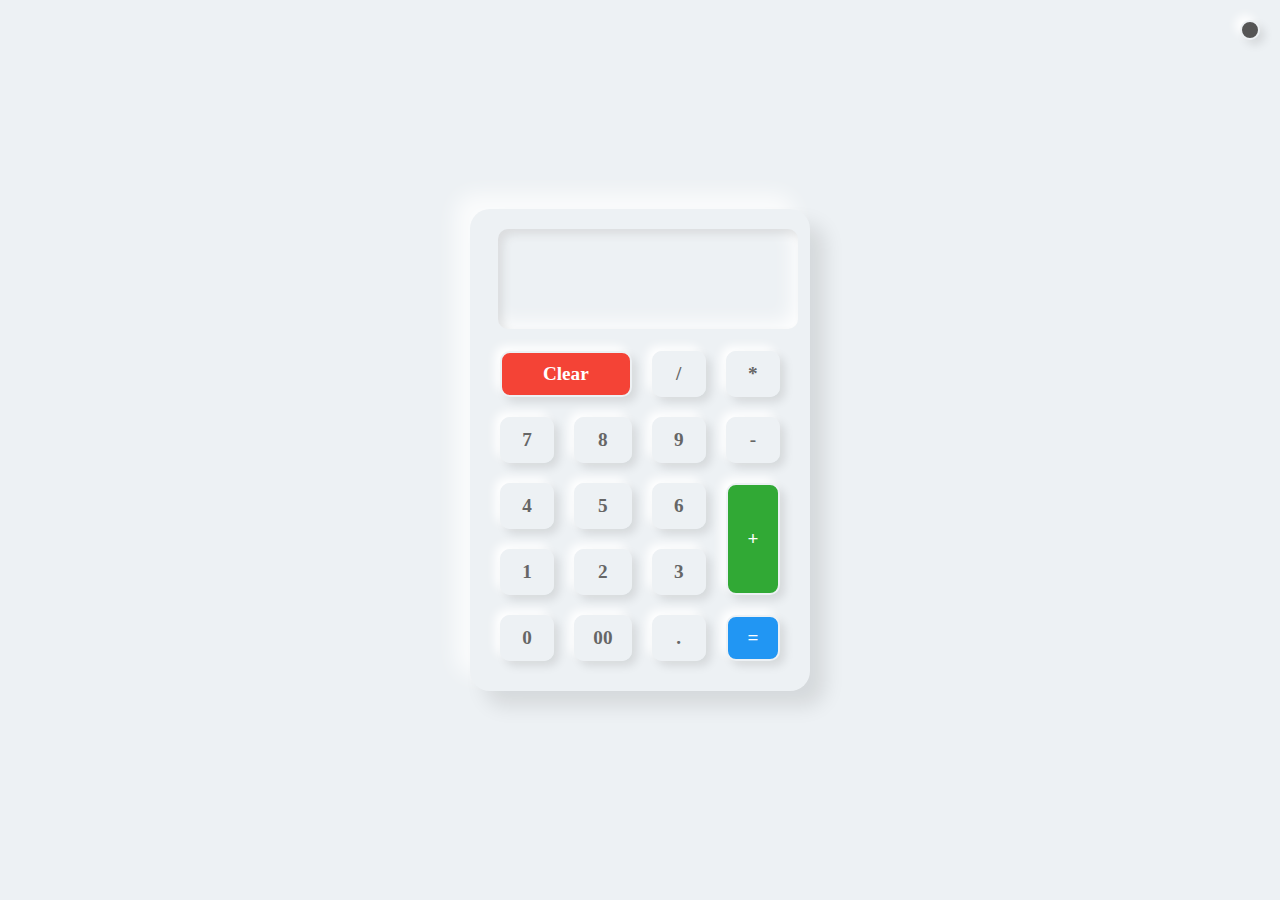
<file: index.html>
<!DOCTYPE html>
<html lang="en">
<head>
    <meta charset="UTF-8">
    <meta name="viewport" content="width=device-width, initial-scale=1.0">
    <title>Calculator (mini project)</title>
    <link rel="stylesheet" href="style.css">
</head>
<body>
    <div class="toggleBtn"></div>
    <div class="calculator">
        <div class="buttons">
            <h2 id="value"></h2>
            <span id="clear">Clear</span>
            <span>/</span>
            <span>*</span>
            <span>7</span>
            <span>8</span>
            <span>9</span>
            <span>-</span>
            <span>4</span>
            <span>5</span>
            <span>6</span>
            <span id="plus">+</span>
            <span>1</span>
            <span>2</span>
            <span>3</span>
            <span>0</span>
            <span>00</span>
            <span>.</span>
            <span id="equal">=</span>
        </div>
    </div>
    <script>
        let buttons=document.querySelector(".buttons");
        let btn=buttons.querySelectorAll("span");
        let value=document.getElementById("value");
        let toggleBtn=document.querySelector('body')

        for(let i=0;i<btn.length;i++)
        {
            btn[i].addEventListener("click",function(){
                if(this.innerHTML=="="){
                    value.innerHTML=eval(value.innerHTML);
                }
                else{
                    if(this.innerHTML=='Clear'){
                        value.innerHTML="";
                    }
                    else{
                    value.innerHTML+=this.innerHTML;
                }}
            });
        }
        
    
    toggleBtn.onclick=function(){
        document.body.classList.toggle('dark')
    }
        </script>
    
</body>
</html>
</file>
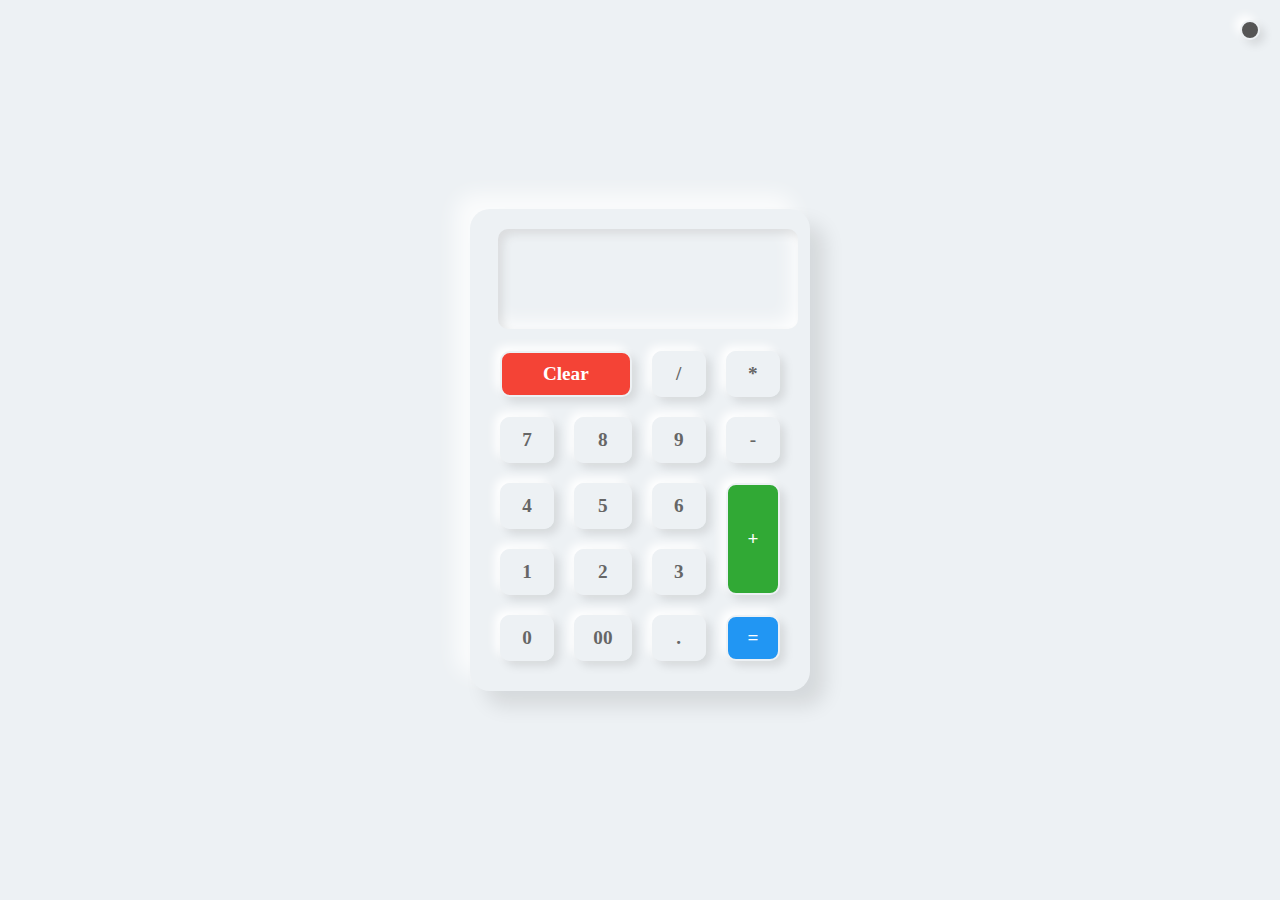
<file: calculator.html>
<!DOCTYPE html>
<html lang="en">
<head>
    <meta charset="UTF-8">
    <meta name="viewport" content="width=device-width, initial-scale=1.0">
    <title>Calculator (mini project)</title>
    <link rel="stylesheet" href="style.css">
</head>
<body>
    <div class="toggleBtn"></div>
    <div class="calculator">
        <div class="buttons">
            <h2 id="value"></h2>
            <span id="clear">Clear</span>
            <span>/</span>
            <span>*</span>
            <span>7</span>
            <span>8</span>
            <span>9</span>
            <span>-</span>
            <span>4</span>
            <span>5</span>
            <span>6</span>
            <span id="plus">+</span>
            <span>1</span>
            <span>2</span>
            <span>3</span>
            <span>0</span>
            <span>00</span>
            <span>.</span>
            <span id="equal">=</span>
        </div>
    </div>
    <script>
        let buttons=document.querySelector(".buttons");
        let btn=buttons.querySelectorAll("span");
        let value=document.getElementById("value");
        let toggleBtn=document.querySelector('body')

        for(let i=0;i<btn.length;i++)
        {
            btn[i].addEventListener("click",function(){
                if(this.innerHTML=="="){
                    value.innerHTML=eval(value.innerHTML);
                }
                else{
                    if(this.innerHTML=='Clear'){
                        value.innerHTML="";
                    }
                    else{
                    value.innerHTML+=this.innerHTML;
                }}
            });
        }
        
    
    toggleBtn.onclick=function(){
        document.body.classList.toggle('dark')
    }
        </script>
    
</body>
</html>
</file>
<file: style.css>
*{
    margin:0;
    padding:0;
    box-sizing: border-box;
    font-family: consolas;
}
body{
    display:flex;
    justify-content:center;
    align-items: center;
    min-height:100vh;
    background:#edf1f4;
}
.calculator{
    position:relative;
    width:340px;
    padding:20px;
    border-radius: 20px;
    box-shadow: 15px 15px 20px rgba(0,0,0,0.1),
	-15px -15px 20px #fffb;
}
.calculator .buttons{
    position:relative;
    display:grid;   
}
.calculator .buttons #value{
    position:relative;
    left:8px;
    grid-column:span 4;
    height:100px;
    padding:0 20px;
    border-radius: 10px;
    text-align:end;
    font-size: 2em;
    margin-bottom:12px;
    color:#5166d6;
    overflow:hidden;
    font-weight: 500;
    width:calc(100%-16px);
    user-select:none;
    box-shadow:inset 5px 5px 10px rgba(0,0,0,0.1),
	inset -5px -5px 20px #fff;
}

.calculator .buttons span{
    position: relative;
    display:flex;
    justify-content: center;
    align-items: center;
    padding: 10px;
    border-radius: 10px;
    margin:10px;
    min-width: 40px;
    font-size:1.2em;
    color:#666;
    font-weight: 700;
    border:2px solid #edf1f4;
    box-shadow: 5px 5px 10px rgba(0,0,0,0.1),
	-5px -5px 10px #fff;
    cursor:pointer;
    user-select: none;
}
.calculator .buttons span:active 
{
	color: #f44336;
	box-shadow: inset 5px 5px 10px rgba(0,0,0,0.1),
	inset -5px -5px 10px #fff;
}
.calculator .buttons span#clear
{
    grid-column: span 2;
    background:#f44336;
    border:2px solid #edf1f4;
    color:#fff;
}
.calculator .buttons span#plus
{
    grid-row: span 2;
	background: #31a935;
	border: 2px solid #edf1f4;
	color: #fff;
}
.calculator .buttons span#equal
{
	grid-row: span 2;
	background: #2196f3;
	border: 2px solid #edf1f4;
	color: #fff;
}
.calculator .buttons span#clear:active,
.calculator .buttons span#plus:active,
.calculator .buttons span#equal:active
{
	box-shadow: 5px 5px 10px rgba(0,0,0,0.1),
	-5px -5px 10px #fff,
	inset 5px 5px 10px rgba(0,0,0,0.1);
}
.toggleBtn
{
	position: fixed;
	top: 20px;
	right: 20px;
	background: #555;
	width: 20px;
	height: 20px;
	border-radius: 50%;
	cursor: pointer;
	border: 2px solid #edf1f4;
	box-shadow: 5px 5px 10px rgba(0,0,0,0.1),
	-5px -5px 10px #fff;
}
.dark .toggleBtn
{
	background: #edf1f4;
	border: 2px solid #333;
	box-shadow: 5px 5px 10px rgba(0,0,0,0.5),
	-5px -5px 10px rgba(255,255,255,0.25);
}
.dark 
{
	background: #282c2f;
}
.dark .calculator
{
	background: #33393e;
	box-shadow: 15px 15px 20px rgba(0,0,0,0.25),-15px -15px 20px rgba(255,255,255,0.1);
}
.dark .calculator #value 
{
	color: #eee;
	box-shadow: inset 5px 5px 10px rgba(0,0,0,0.5),
	inset -5px -5px 20px rgba(255,255,255,0.1);
}
.dark .calculator .buttons span 
{
	color: #eee;
	border: 2px solid #333;
	box-shadow: 5px 5px 10px rgba(0,0,0,0.25),
	-5px -5px 10px rgba(255,255,255,0.1);
}
.dark .calculator .buttons span:active 
{
	box-shadow: inset 5px 5px 10px rgba(0,0,0,0.25),
	inset -5px -5px 10px rgba(255,255,255,0.1);
}
.dark .calculator .buttons span#clear,
.dark .calculator .buttons span#plus,
.dark .calculator .buttons span#equal
{
	border: 2px solid #333;
}
.dark .calculator .buttons span#clear:active,
.dark .calculator .buttons span#plus:active,
.dark .calculator .buttons span#equal:active
{
	box-shadow: inset 5px 5px 10px rgba(0,0,0,0.1);
}
</file>
